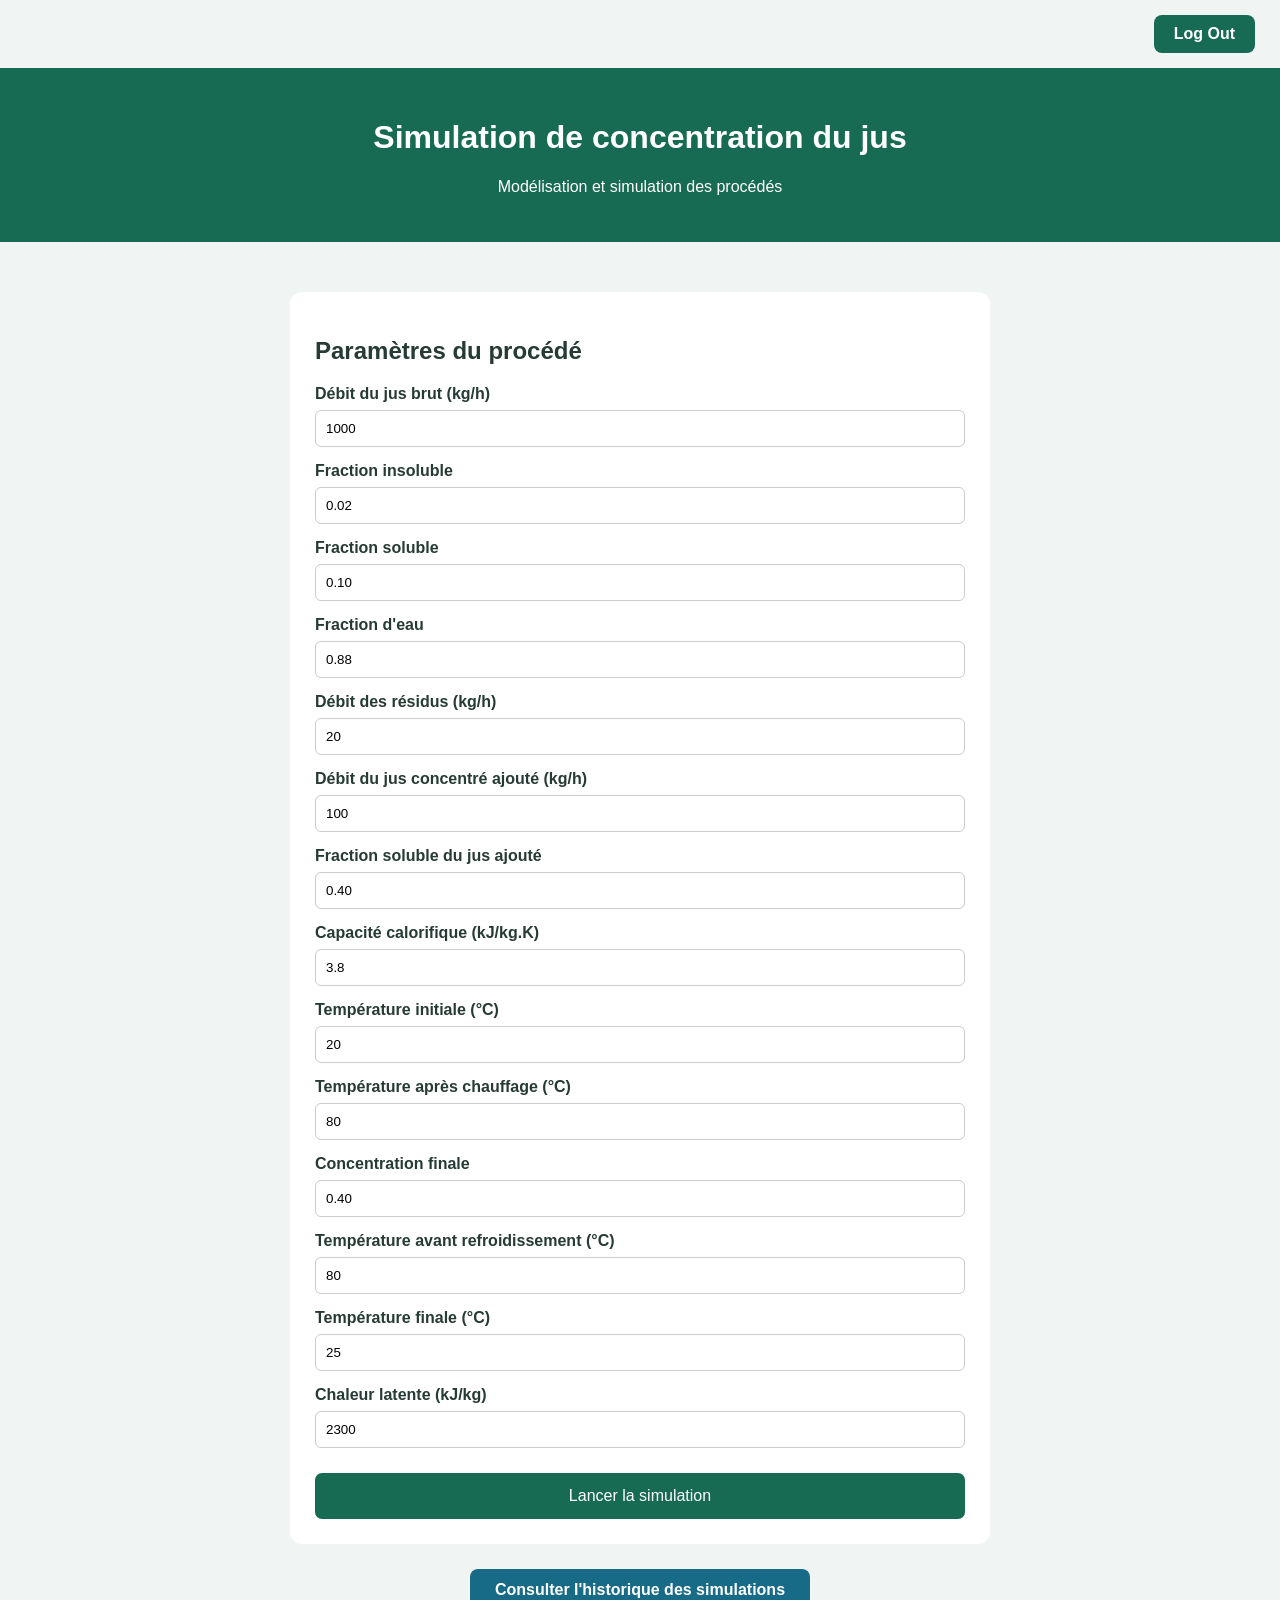
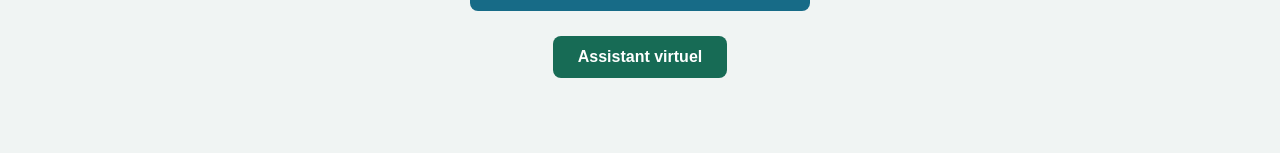
<file: templates/index.html>
<!DOCTYPE html>
<html lang="fr">
<head>
    <meta charset="UTF-8">
    <meta name="viewport" content="width=device-width, initial-scale=1.0">
    <title>Simulation de concentration du jus</title>
    <link rel="stylesheet" href="/static/style.css">
</head>

<body>

    <!-- Barre de déconnexion -->
    <div style="text-align: right; margin: 15px 25px;">
        <a href="/logout"
           style="
               display: inline-block;
               background-color: #176b55;
               color: white;
               padding: 10px 20px;
               text-decoration: none;
               border-radius: 8px;
               font-weight: bold;
           ">
            Log Out
        </a>
    </div>

    <header>
        <h1>Simulation de concentration du jus</h1>
        <p>Modélisation et simulation des procédés</p>
    </header>

    <main>
        <form action="/calculer" method="post">

            <h2>Paramètres du procédé</h2>

            <label>Débit du jus brut (kg/h)</label>
            <input type="number" name="m0" value="1000" step="any" required>

            <label>Fraction insoluble</label>
            <input type="number" name="x0" value="0.02" step="any" required>

            <label>Fraction soluble</label>
            <input type="number" name="y0" value="0.10" step="any" required>

            <label>Fraction d'eau</label>
            <input type="number" name="meau" value="0.88" step="any" required>

            <label>Débit des résidus (kg/h)</label>
            <input type="number" name="mResidus" value="20" step="any" required>

            <label>Débit du jus concentré ajouté (kg/h)</label>
            <input type="number" name="mR" value="100" step="any" required>

            <label>Fraction soluble du jus ajouté</label>
            <input type="number" name="xr" value="0.40" step="any" required>

            <label>Capacité calorifique (kJ/kg.K)</label>
            <input type="number" name="Cp" value="3.8" step="any" required>

            <label>Température initiale (°C)</label>
            <input type="number" name="T2" value="20" step="any" required>

            <label>Température après chauffage (°C)</label>
            <input type="number" name="T3" value="80" step="any" required>

            <label>Concentration finale</label>
            <input type="number" name="x4" value="0.40" step="any" required>

            <label>Température avant refroidissement (°C)</label>
            <input type="number" name="T4" value="80" step="any" required>

            <label>Température finale (°C)</label>
            <input type="number" name="T5" value="25" step="any" required>

            <label>Chaleur latente (kJ/kg)</label>
            <input type="number" name="lambda_v" value="2300" step="any" required>

            <button type="submit">Lancer la simulation</button>

        </form>

        <!-- Historique -->
        <div style="text-align: center; margin: 25px;">
            <a href="/historique"
               style="
                   display: inline-block;
                   background-color: #176B87;
                   color: white;
                   padding: 12px 25px;
                   text-decoration: none;
                   border-radius: 8px;
                   font-weight: bold;
               ">
                Consulter l'historique des simulations
            </a>
        </div>

<!-- Chatbot -->
<div style="text-align: center; margin: 25px;">
    <a href="/chatbot"
       style="
           display: inline-block;
           background-color: #176b55;
           color: white;
           padding: 12px 25px;
           text-decoration: none;
           border-radius: 8px;
           font-weight: bold;
       ">
        Assistant virtuel
    </a>
</div>

    </main>

</body>
</html>
</file>
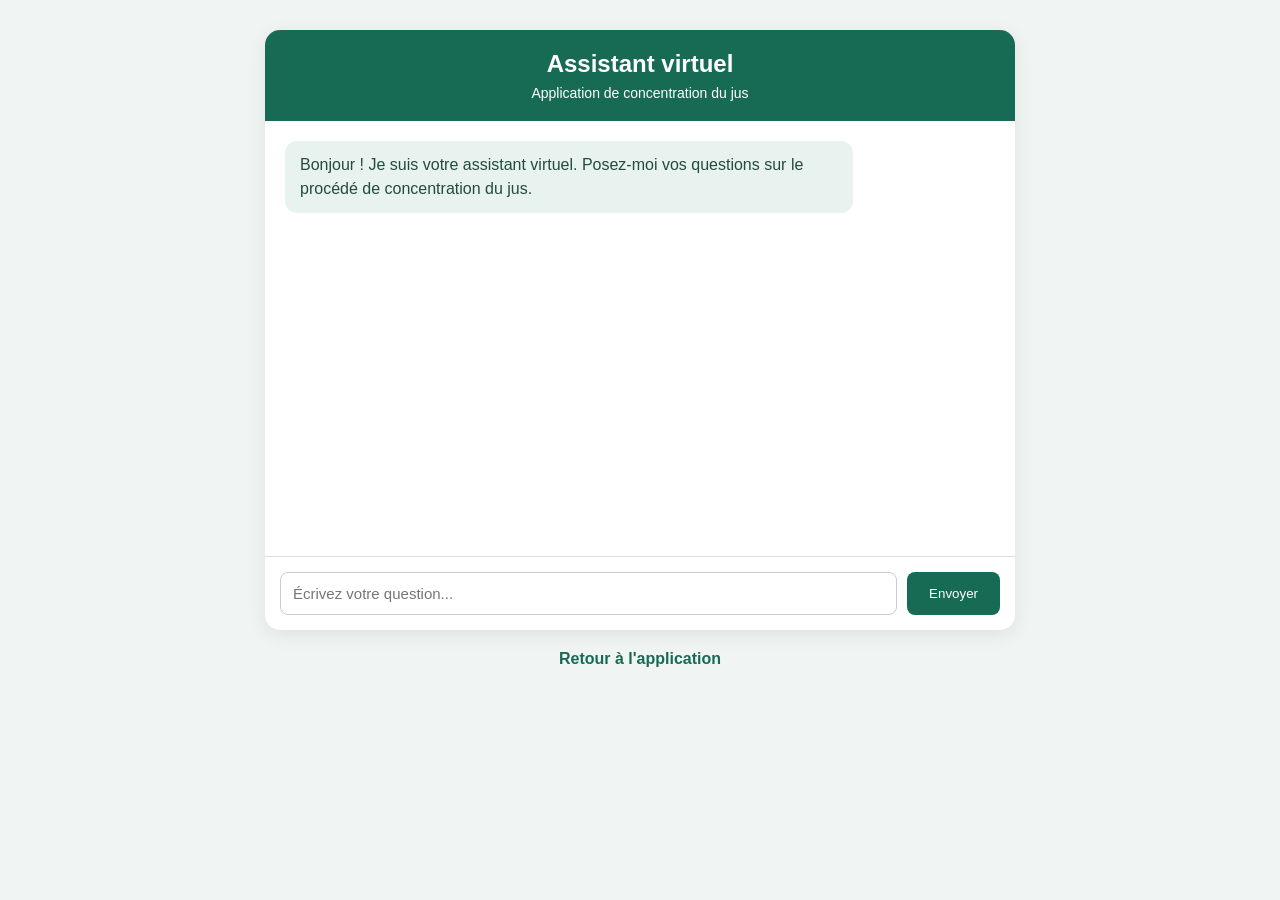
<file: templates/chatbot.html>
<!DOCTYPE html>
<html lang="fr">
<head>
    <meta charset="UTF-8">
    <meta name="viewport" content="width=device-width, initial-scale=1.0">
    <title>Assistant - Concentration du jus</title>

    <style>
        * {
            box-sizing: border-box;
        }

        body {
            margin: 0;
            font-family: Arial, sans-serif;
            background: #f0f4f3;
            padding: 30px 15px;
        }

        .chat-container {
            max-width: 750px;
            height: 600px;
            margin: auto;
            background: white;
            border-radius: 15px;
            box-shadow: 0 5px 20px rgba(0,0,0,0.08);
            display: flex;
            flex-direction: column;
            overflow: hidden;
        }

        .chat-header {
            background: #176b55;
            color: white;
            padding: 20px;
            text-align: center;
        }

        .chat-header h2 {
            margin: 0 0 7px;
        }

        .chat-header p {
            margin: 0;
            font-size: 14px;
        }

        .chat-messages {
            flex: 1;
            padding: 20px;
            overflow-y: auto;
        }

        .message {
            padding: 12px 15px;
            border-radius: 12px;
            margin-bottom: 15px;
            max-width: 80%;
            line-height: 1.5;
        }

        .bot {
            background: #e8f2ee;
            color: #234c3e;
        }

        .user {
            background: #176b55;
            color: white;
            margin-left: auto;
        }

        .chat-form {
            display: flex;
            gap: 10px;
            padding: 15px;
            border-top: 1px solid #ddd;
        }

        .chat-form input {
            flex: 1;
            padding: 12px;
            border: 1px solid #ccc;
            border-radius: 8px;
            font-size: 15px;
        }

        .chat-form button {
            background: #176b55;
            color: white;
            border: none;
            padding: 12px 22px;
            border-radius: 8px;
            cursor: pointer;
        }

        .chat-form button:hover {
            background: #125642;
        }

        .back-link {
            display: block;
            text-align: center;
            margin-top: 20px;
            color: #176b55;
            text-decoration: none;
            font-weight: bold;
        }
    </style>
</head>

<body>

    <div class="chat-container">

        <div class="chat-header">
            <h2>Assistant virtuel</h2>
            <p>Application de concentration du jus</p>
        </div>

        <div class="chat-messages" id="messages">
            <div class="message bot">
                Bonjour ! Je suis votre assistant virtuel.
                Posez-moi vos questions sur le procédé de concentration du jus.
            </div>
        </div>

        <form class="chat-form" id="chat-form">
            <input
                type="text"
                id="message"
                placeholder="Écrivez votre question..."
                required
            >

            <button type="submit">Envoyer</button>
        </form>

    </div>

    <a href="/" class="back-link">Retour à l'application</a>

    <script>
        const form = document.getElementById("chat-form");
        const input = document.getElementById("message");
        const messages = document.getElementById("messages");

        function ajouterMessage(texte, type) {
            const div = document.createElement("div");
            div.className = "message " + type;
            div.textContent = texte;
            messages.appendChild(div);
            messages.scrollTop = messages.scrollHeight;
        }

        form.addEventListener("submit", async function(event) {
            event.preventDefault();

            const message = input.value.trim();

            if (!message) return;

            ajouterMessage(message, "user");
            input.value = "";

            try {
                const response = await fetch("/chatbot", {
                    method: "POST",
                    headers: {
                        "Content-Type": "application/json"
                    },
                    body: JSON.stringify({ message: message })
                });

                if (!response.ok) {
                    throw new Error("Erreur du serveur");
                }

                const data = await response.json();

                ajouterMessage(data.reponse, "bot");

            } catch (error) {
                ajouterMessage(
                    "Une erreur est survenue. Veuillez réessayer.",
                    "bot"
                );
            }
        });
    </script>

</body>
</html>
</file>
<file: static/style.css>
body {
    font-family: Arial, sans-serif;
    background-color: #f0f4f3;
    margin: 0;
    color: #263b35;
}

header {
    background-color: #176b52;
    color: white;
    text-align: center;
    padding: 30px;
}

main {
    max-width: 700px;
    margin: 30px auto;
    padding: 20px;
}

form {
    background-color: white;
    padding: 25px;
    border-radius: 12px;
}

label {
    display: block;
    margin-top: 15px;
    font-weight: bold;
}

input {
    width: 100%;
    padding: 10px;
    margin-top: 7px;
    border: 1px solid #ccc;
    border-radius: 6px;
    box-sizing: border-box;
}

button {
    width: 100%;
    padding: 14px;
    margin-top: 25px;
    background-color: #176b52;
    color: white;
    border: none;
    border-radius: 7px;
    cursor: pointer;
    font-size: 16px;
}
</file>
